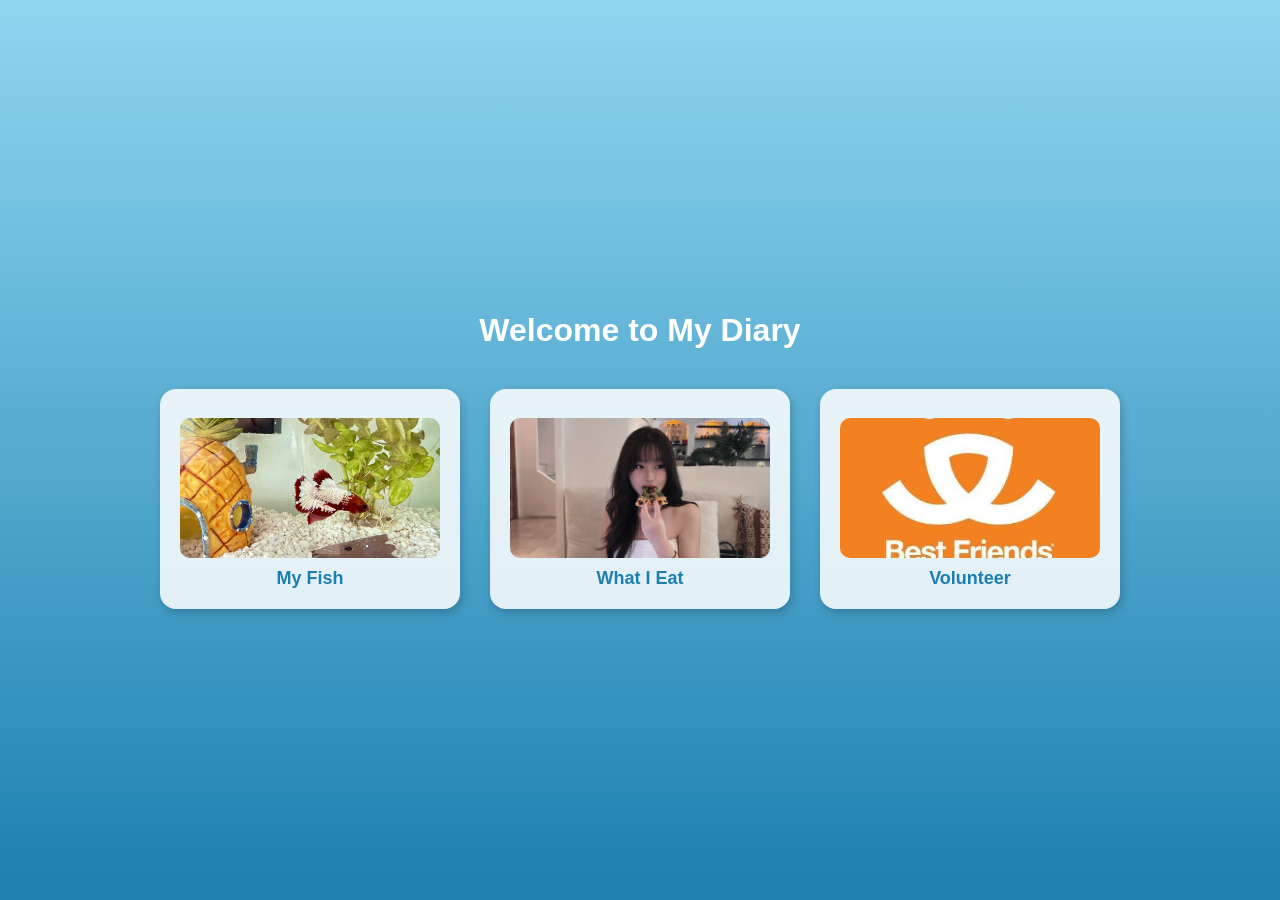
<file: index.html>
<!DOCTYPE html>
<html>
<head>
  <title>My Diary</title>
  <style>
    body {
      margin: 0;
      min-height: 100vh;
      background: linear-gradient(to bottom, #8fd6f0, #1c7fb0);
      font-family: Arial, sans-serif;
      display: flex;
      flex-direction: column;
      align-items: center;
      justify-content: center;
    }

    h1 {
      color: white;
      text-align: center;
      margin-bottom: 40px;
    }

    .entries {
      display: flex;
      gap: 30px;
      flex-wrap: wrap;
      justify-content: center;
      align-items: flex-start;
    }

    .entry-card {
      display: block;
      width: 220px;
      background: rgba(255, 255, 255, 0.85);
      border-radius: 16px;
      padding: 20px;
      text-align: center;
      text-decoration: none;
      color: #1c7fb0;
      width: 260px;
      font-weight: bold;
      font-size: 18px;
      box-shadow: 2px 4px 10px rgba(0,0,0,0.2);
      transition: transform 0.2s ease;
      display: flex;
      flex-direction: column;
      justify-content: flex-end;  
      height: 180px;
    }

    .entry-card:hover {
      transform: translateY(-6px);
    }

    .entry-card img {
      width: 100%;
      height: 140px;
      object-fit: cover;
      border-radius: 10px;
      margin-bottom: 10px;
    }
  </style>
</head>
<body>

  <h1>Welcome to My Diary</h1>

  <div class="entries">

    <a href="home.html" class="entry-card">
      <img src="assets/hotkid.jpg" alt="Fish icon">
      My Fish
    </a>

    <a href="food.html" class="entry-card">
      <img src="assets/girleat.jpg" alt="My photo">
      What I Eat
    </a>

    <a href="volunteer.html" class="entry-card">
      <img src="assets/shelter.jpeg" alt="shelter photo">
      Volunteer
    </a>

  </div>

</body>
</html>
</file>
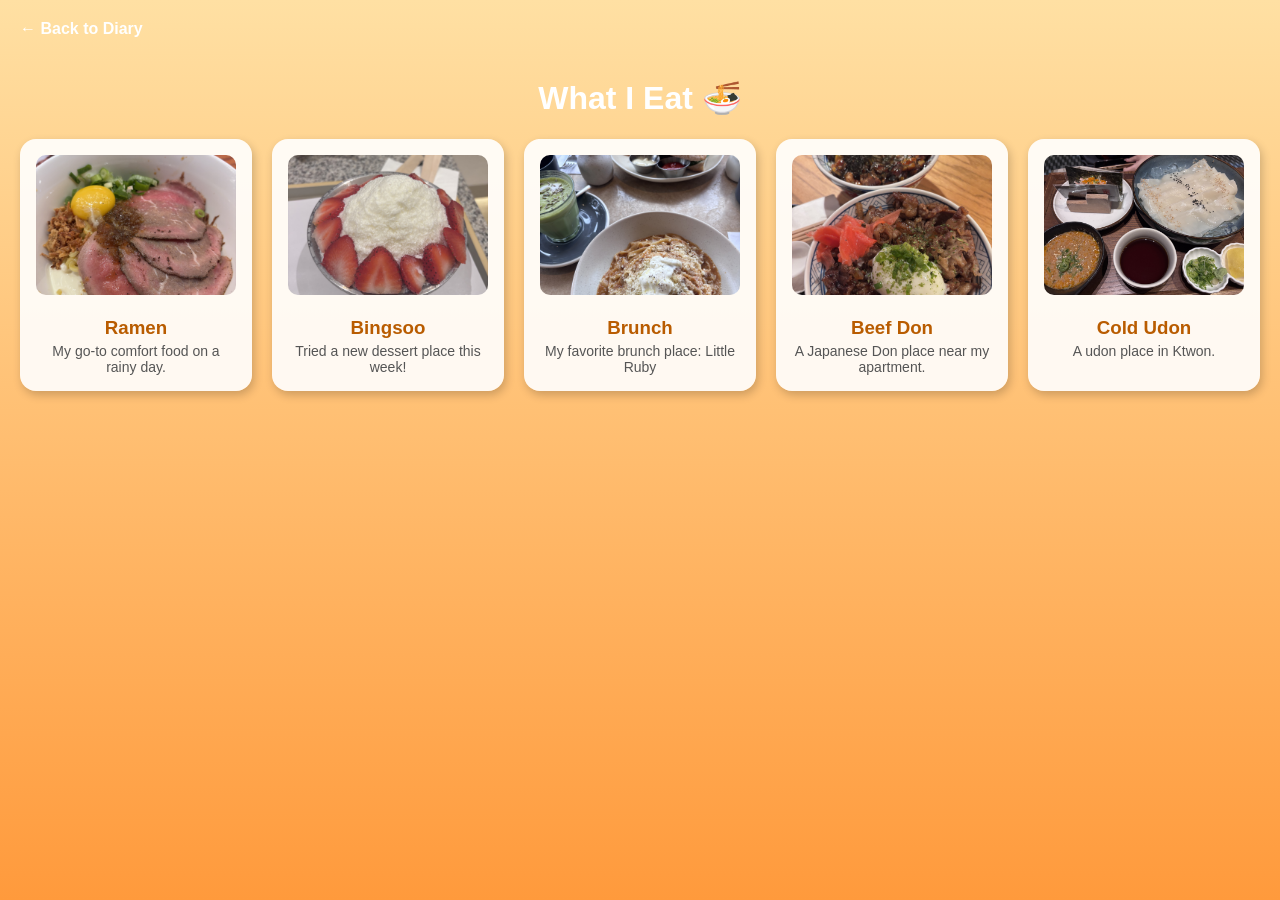
<file: food.html>
<!DOCTYPE html>
<html>
<head>
  <title>What I Eat</title>
  <style>
    body {
      margin: 0;
      min-height: 100vh;
      background: linear-gradient(to bottom, #ffe0a3, #ff9a3c);
      font-family: Arial, sans-serif;
      padding: 20px;
      box-sizing: border-box;
    }

    h1 {
      color: white;
      text-align: center;
    }

    .back-link {
      display: inline-block;
      margin-bottom: 20px;
      color: white;
      font-weight: bold;
      text-decoration: none;
    }
    .back-link:hover {
      text-decoration: underline;
    }

    .food-list {
      display: flex;
      flex-wrap: wrap;
      gap: 20px;
      justify-content: center;
    }

    .food-card {
      background: rgba(255, 255, 255, 0.9);
      border-radius: 16px;
      width: 200px;
      padding: 16px;
      text-align: center;
      box-shadow: 2px 4px 10px rgba(0,0,0,0.2);
    }

    .food-card img {
      width: 100%;
      height: 140px;
      object-fit: cover;
      border-radius: 10px;
      margin-bottom: 10px;
    }

    .food-card h3 {
      margin: 8px 0 4px 0;
      color: #b95c00;
    }

    .food-card p {
      margin: 0;
      font-size: 14px;
      color: #555;
    }
  </style>
</head>
<body>

  <a href="index.html" class="back-link">&larr; Back to Diary</a>
  <h1>What I Eat 🍜</h1>

  <div class="food-list">

    <div class="food-card">
      <img src="assets/food1.jpg" alt="Food photo">
      <h3>Ramen</h3>
      <p>My go-to comfort food on a rainy day.</p>
    </div>

    <div class="food-card">
      <img src="assets/food2.jpg" alt="Food photo">
      <h3>Bingsoo</h3>
      <p>Tried a new dessert place this week!</p>
    </div>

    <div class="food-card">
      <img src="assets/food3.jpg" alt="Food photo">
      <h3>Brunch</h3>
      <p>My favorite brunch place: Little Ruby</p>
    </div>

    <div class="food-card">
      <img src="assets/food4.jpg" alt="Food photo">
      <h3>Beef Don</h3>
      <p>A Japanese Don place near my apartment.</p>
    </div>

    <div class="food-card">
      <img src="assets/food5.jpg" alt="Food photo">
      <h3>Cold Udon</h3>
      <p>A udon place in Ktwon.</p>
    </div>

  </div>

</body>
</html>
</file>
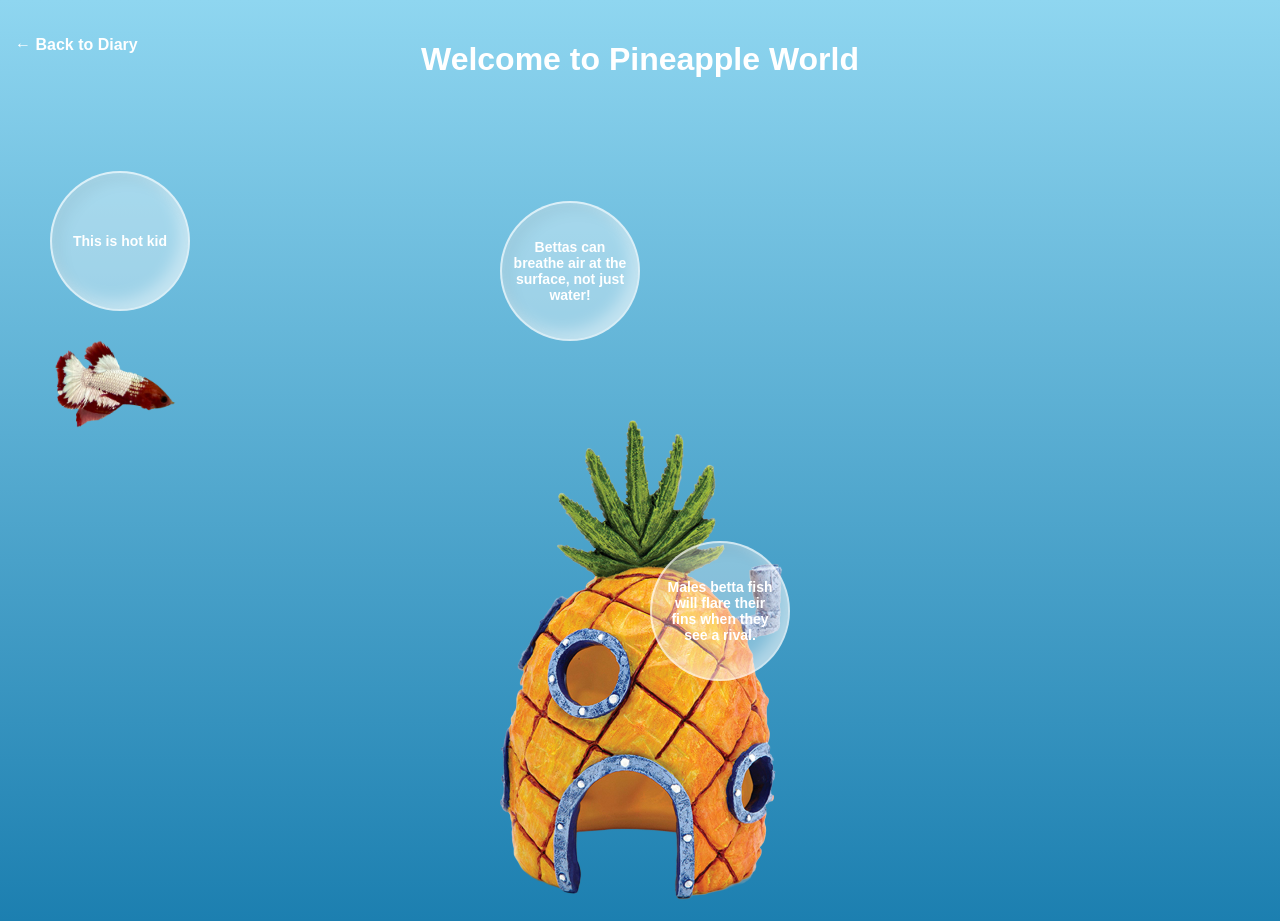
<file: home.html>
<!DOCTYPE html>
<html>
 <head>
    <title>Welcome to Pineapple World</title>
    <style>

    body {
      margin: 0;
      height: 100vh;
      background: linear-gradient(to bottom, #8fd6f0, #1c7fb0);
      position: relative;
      overflow: hidden;
      font-family: Arial, sans-serif;
    }

    h1 {
      color: white;
      text-align: center;
      padding-top: 20px;
    }

    .fish {
      position: absolute;
      width: 400px;        
      top: 200px;  
      left: -120px; 
      animation: swim 8s linear infinite;
    }

    .pineapple {
    position: absolute;
    width: 500px; 
    bottom: 10px;
    left: 50%;
    transform: translateX(-50%);
    }

    @keyframes swim {
      0%   { left: -120px; top: 300px; }
     20%  { left: 15%;    top: 120px; }
     40%  { left: 40%;    top: 380px; }
     60%  { left: 65%;    top: 180px; }
     80%  { left: 90%;    top: 320px; }
     100% { left: 110%;   top: 200px; }
    }

    .water-bubble {
    position: absolute;
    top: 150px;
    left: 50px;
    width: 140px;
    height: 140px;
    border-radius: 50%;
    background: rgba(255, 255, 255, 0.35);
    border: 2px solid rgba(255, 255, 255, 0.6);
    box-shadow: inset -8px -8px 15px rgba(255,255,255,0.4),
                inset 8px 8px 15px rgba(0,0,0,0.05);
    display: flex;
    align-items: center;
    justify-content: center;
    text-align: center;
    color: white;
    font-weight: bold;
    font-size: 14px;
    padding: 10px;
    box-sizing: border-box;
    animation: bubble-fade 4s ease-in-out infinite;
    }
    .bubble2 { top: 520px; left: 650px; animation-delay: 1s; }
    .bubble3 { top: 180px; left: 500px; animation-delay: 2s; }
    
    @keyframes bubble-fade {
    0%   { opacity: 0;   transform: scale(0.8) translateY(20px); }
    15%  { opacity: 1;   transform: scale(1)   translateY(0); }
    70%  { opacity: 1;   transform: scale(1)   translateY(-10px); }
    100% { opacity: 0;   transform: scale(0.9) translateY(-30px); }
    }

    .back-link {
     position: absolute;
    top: 15px;
    left: 15px;
    color: white;
    font-weight: bold;
    text-decoration: none;
    font-size: 16px;
    z-index: 10;
    }
    .back-link:hover {
    text-decoration: underline;
    }

  </style>
</head>
<body>
  <h1>Welcome to Pineapple World</h1>
  <img src="assets/fish.png" alt="My fish" class="fish">
  <img src="assets/pineapple.png" alt="My pineapple" class="pineapple">
  <div class="water-bubble">This is hot kid</div>
  <div class="water-bubble bubble2">Males betta fish will flare their fins when they see a rival.</div>
  <div class="water-bubble bubble3">Bettas can breathe air at the surface, not just water!</div>
  <a href="index.html" class="back-link">&larr; Back to Diary</a>
</body>
</html>
</file>
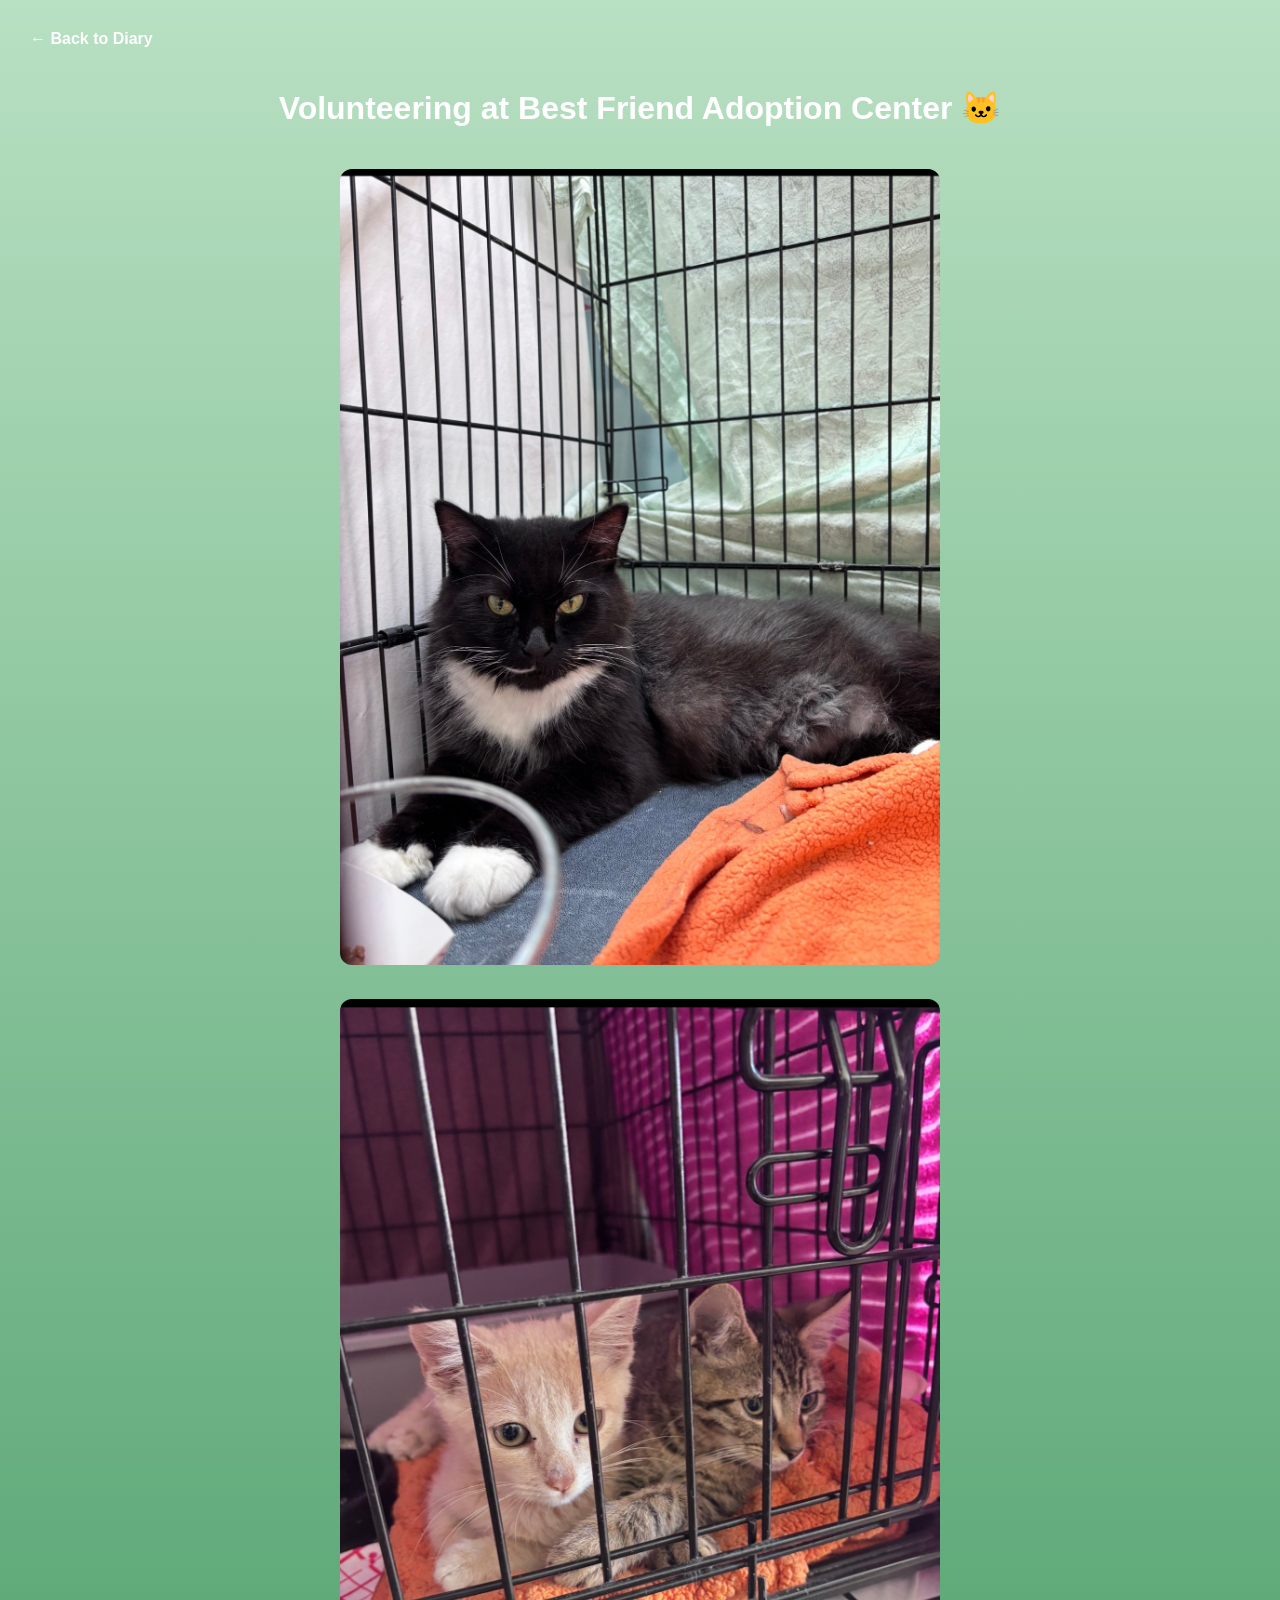
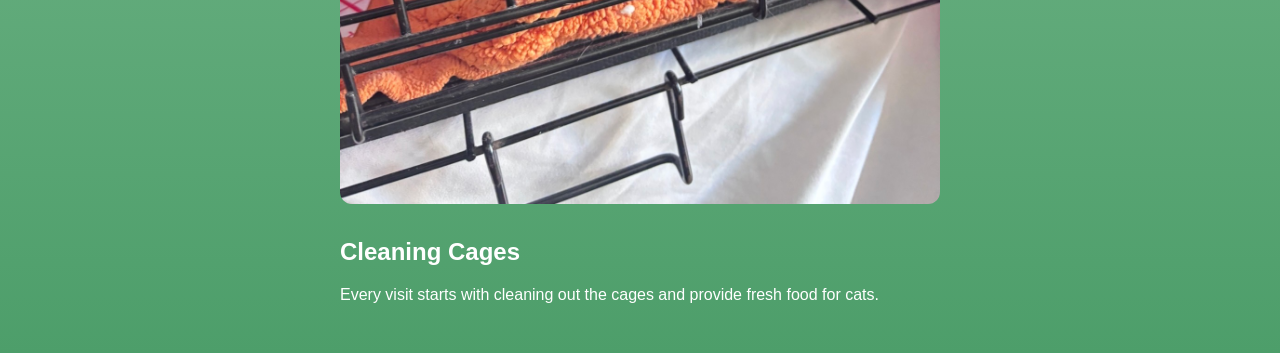
<file: volunteer.html>
<!DOCTYPE html>
<html>
<head>
  <title>Volunteering at Best Friend Shelter</title>
  <style>
    body {
      margin: 0;
      background: linear-gradient(to bottom, #b8e0c2, #4d9e6a);
      font-family: Arial, sans-serif;
      padding: 30px;
      box-sizing: border-box;
    }

    h1 {
      color: white;
      text-align: center;
    }

    .back-link {
      display: inline-block;
      margin-bottom: 20px;
      color: white;
      font-weight: bold;
      text-decoration: none;
    }
    .back-link:hover {
      text-decoration: underline;
    }

    .diary-content {
      max-width: 600px;
      margin: 0 auto;
      color: white;
    }

    .diary-content img {
      width: 100%;
      border-radius: 12px;
      margin: 20px 0 10px 0;
    }

    .diary-content h2 {
      margin-bottom: 6px;
    }

    .diary-content p {
      line-height: 1.6;
      font-size: 16px;
    }
  </style>
</head>
<body>

  <a href="index.html" class="back-link">&larr; Back to Diary</a>
  <h1>Volunteering at Best Friend Adoption Center 🐱</h1>

  <div class="diary-content">

    <img src="assets/cat1.jpg" alt="Cleaning cat cages">
    <img src="assets/cat2.jpg" alt="Cleaning cat cages">
    <h2>Cleaning Cages</h2>
    <p>
      Every visit starts with cleaning out the cages and provide fresh food for cats.
</file>
